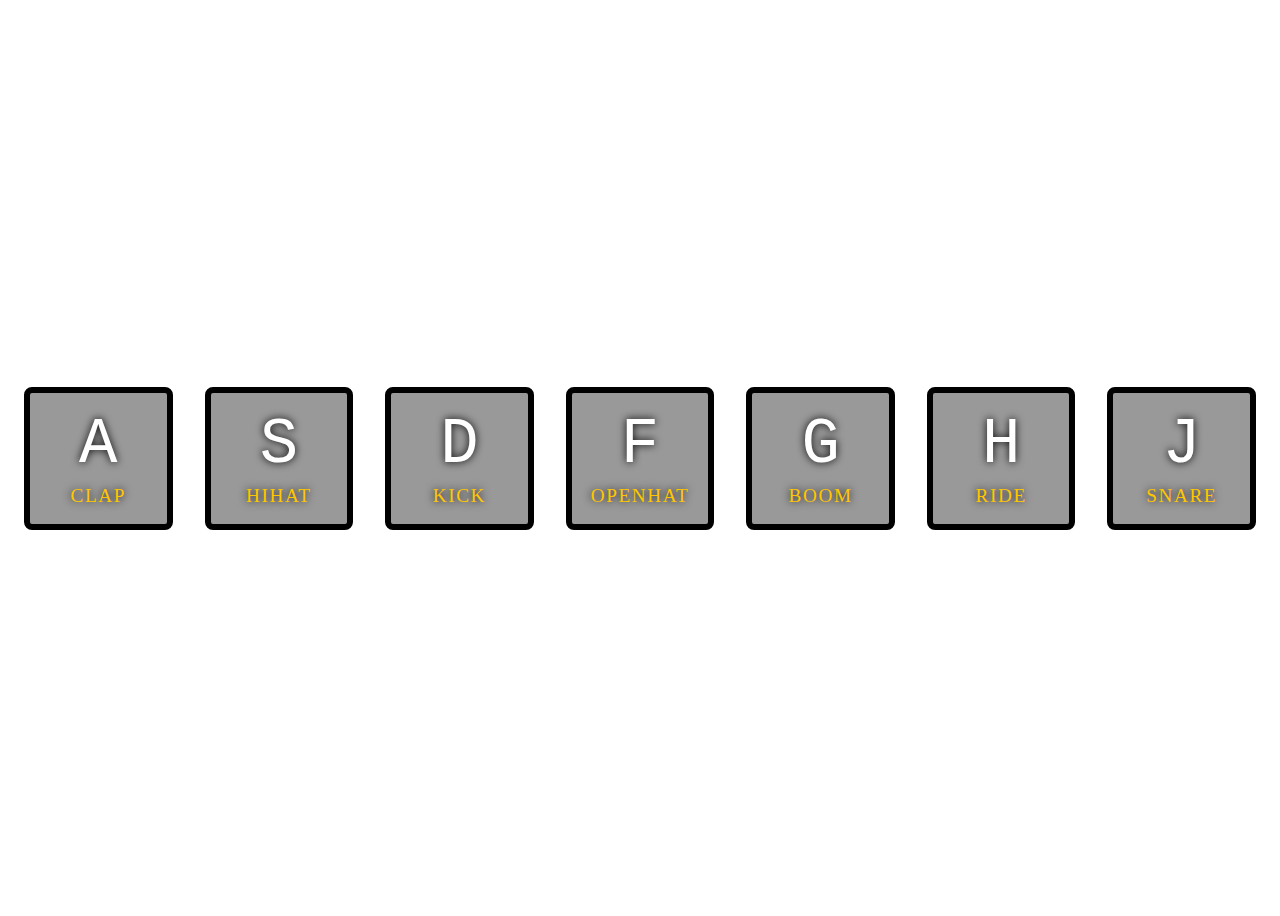
<file: day-1-drum-kit/index.html>
<!DOCTYPE html>
<html lang="en">

<head>
  <meta charset="UTF-8">
  <meta name="viewport" content="width=device-width, initial-scale=1.0">
  <meta http-equiv="X-UA-Compatible" content="ie=edge">
  <title>DrumKit</title>
  <link rel="stylesheet" href="main.css">
</head>

<body>
  <div class="keys">
    <div data-key="65" class="key">
      <kbd>A</kbd>
      <span class="sound">clap</span>
    </div>
    <div data-key="83" class="key">
      <kbd>S</kbd>
      <span class="sound">hihat</span>
    </div>
    <div data-key="68" class="key">
      <kbd>D</kbd>
      <span class="sound">kick</span>
    </div>
    <div data-key="70" class="key">
      <kbd>F</kbd>
      <span class="sound">openhat</span>
    </div>
    <div data-key="71" class="key">
      <kbd>G</kbd>
      <span class="sound">boom</span>
    </div>
    <div data-key="72" class="key">
      <kbd>H</kbd>
      <span class="sound">ride</span>
    </div>
    <div data-key="74" class="key">
      <kbd>J</kbd>
      <span class="sound">snare</span>
    </div>
  </div>
  <!-- Hook up the elements above, with sounds below via the data-key element property -->
  <audio data-key="65" src="sounds/clap.wav"></audio>
  <audio data-key="83" src="sounds/hihat.wav"></audio>
  <audio data-key="68" src="sounds/kick.wav"></audio>
  <audio data-key="70" src="sounds/openhat.wav"></audio>
  <audio data-key="71" src="sounds/boom.wav"></audio>
  <audio data-key="72" src="sounds/ride.wav"></audio>
  <audio data-key="74" src="sounds/snare.wav"></audio>

  <script src="main.js"></script>
</body>

</html>
</file>
<file: day-1-drum-kit/main.css>
.keys {
  display: flex;
  flex: 1;
  min-height: 100vh;
  align-items: center;
  justify-content: center;
}

.key {
  border: .4rem solid black;
  border-radius: .5rem;
  margin: 1rem;
  font-size: 1.5rem;
  padding: 1rem .5rem;
  /* CSS transitions allows you to change property values smoothly (from one value to another), over a given duration. */
  transition: all .07s ease; /* 'all' means all properties here will transition */
  width: 10rem;
  text-align: center;
  color: white;
  background: rgba(0,0,0,0.4);
  text-shadow: 0 0 .5rem black;
}

.playing {
  transform: scale(1.1);
  border-color: #ffc600;
  box-shadow: 0 0 10px #ffc600;
}

/* Yes, kbd is a tag https://www.w3schools.com/tags/tag_kbd.asp */
kbd {
display: block;
font-size: 4rem;
}

.sound {
  font-size: 1.2rem;
  text-transform: uppercase;
  letter-spacing: .1rem;
  color: #ffc600; 
}
</file>
